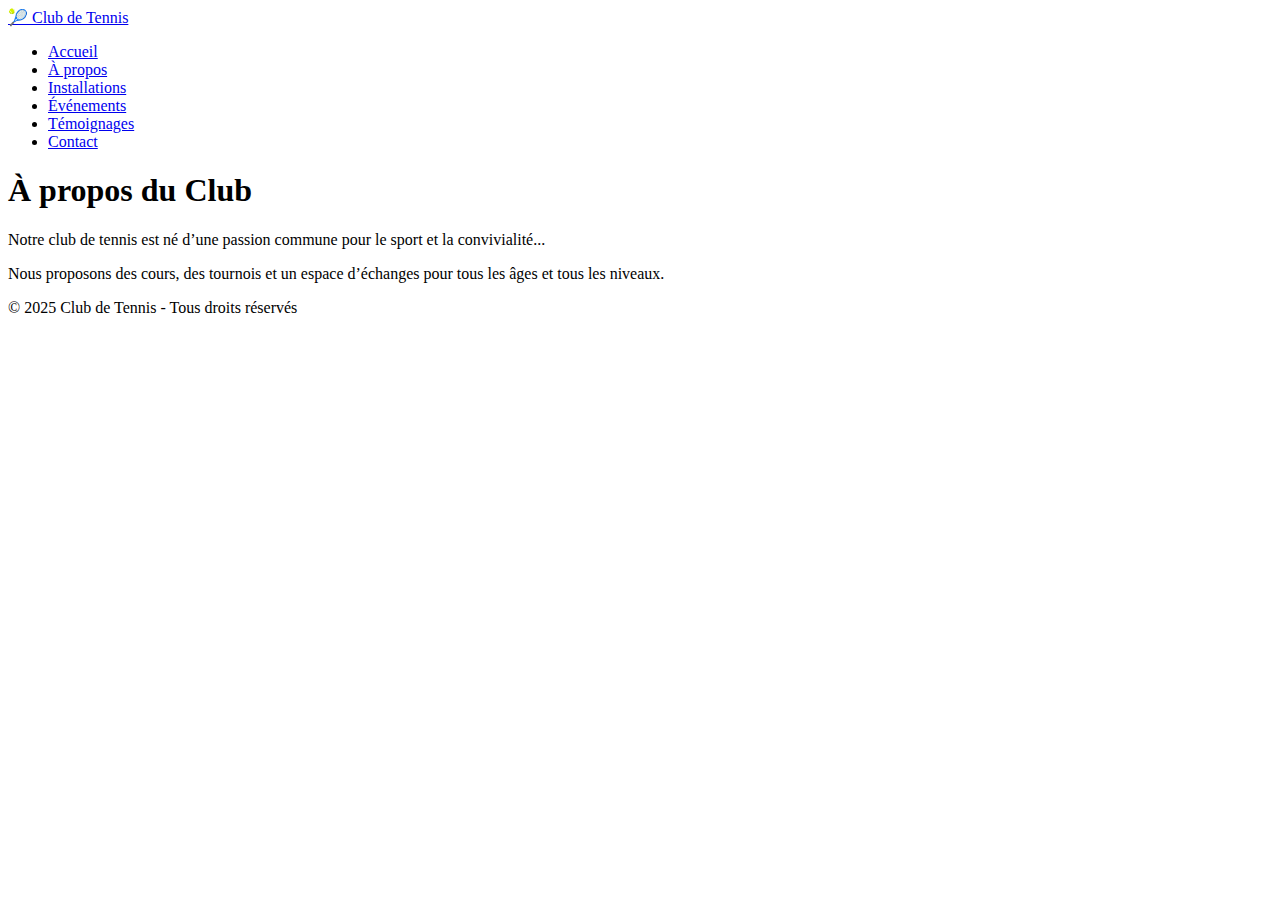
<file: apropos.html>
<!DOCTYPE html>
<html lang="fr">
<head>
    <meta charset="UTF-8">
    <meta name="viewport" content="width=device-width, initial-scale=1.0">
    <title>À propos - Club de Tennis</title>
    <meta name="description" content="Découvrez l’histoire, les valeurs et l’équipe du Club de Tennis.">
    <link rel="stylesheet" href="style.css">
</head>
<body>
    <header>
        <div class="container header-container">
            <div class="logo"><a href="index.html">🎾 Club de Tennis</a></div>
            <nav>
                <ul class="nav-links">
                    <li><a href="index.html">Accueil</a></li>
                    <li><a href="apropos.html" class="active">À propos</a></li>
                    <li><a href="installations.html">Installations</a></li>
                    <li><a href="evenements.html">Événements</a></li>
                    <li><a href="temoignages.html">Témoignages</a></li>
                    <li><a href="contact.html">Contact</a></li>
                </ul>
            </nav>
        </div>
    </header>

    <main class="section">
        <div class="container">
            <h1>À propos du Club</h1>
            <p>Notre club de tennis est né d’une passion commune pour le sport et la convivialité...</p>
            <p>Nous proposons des cours, des tournois et un espace d’échanges pour tous les âges et tous les niveaux.</p>
        </div>
    </main>

    <footer>
        <div class="container footer-container">
            <p>&copy; 2025 Club de Tennis - Tous droits réservés</p>
        </div>
    </footer>
</body>
</html>
</file>
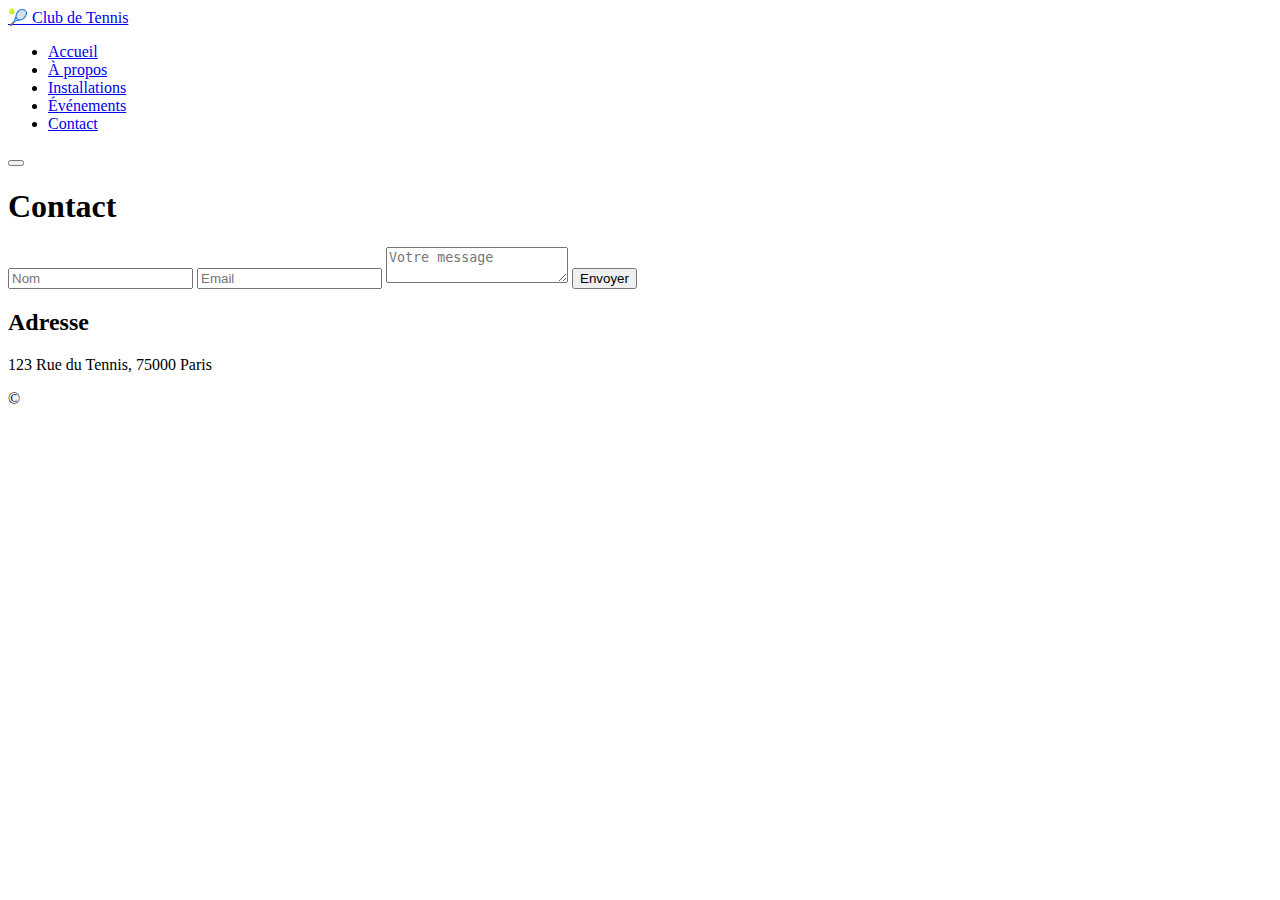
<file: contact.html>
<!DOCTYPE html>
<html lang="fr">
<head>
  <meta charset="utf-8">
  <meta name="viewport" content="width=device-width,initial-scale=1">
  <title>Contact - Club de Tennis</title>
  <meta name="description" content="Contact et informations pratiques du Club de Tennis.">
  <link rel="stylesheet" href="style.css">
</head>
<body>
  <header class="site-header">
    <div class="container header-container">
      <a class="logo" href="index.html">🎾 Club de Tennis</a>
      <nav aria-label="Navigation principale">
        <ul class="nav-links">
          <li><a href="index.html">Accueil</a></li>
          <li><a href="a-propos.html">À propos</a></li>
          <li><a href="installations.html">Installations</a></li>
          <li><a href="evenements.html">Événements</a></li>
          <li><a href="contact.html" class="active">Contact</a></li>
        </ul>
      </nav>
      <button class="burger" aria-label="Ouvrir le menu" aria-expanded="false">
        <span></span><span></span><span></span>
      </button>
    </div>
  </header>

  <main>
    <section class="section section-alt">
      <div class="container">
        <h1>Contact</h1>
        <form action="#" method="post" class="contact-form">
          <input type="text" name="nom" placeholder="Nom" required>
          <input type="email" name="email" placeholder="Email" required>
          <textarea name="message" placeholder="Votre message" required></textarea>
          <button class="btn" type="submit">Envoyer</button>
        </form>

        <h2>Adresse</h2>
        <p>123 Rue du Tennis, 75000 Paris</p>
      </div>
    </section>
  </main>

  <footer class="site-footer">
    <div class="container footer-container">
      <p>&copy;
</file>
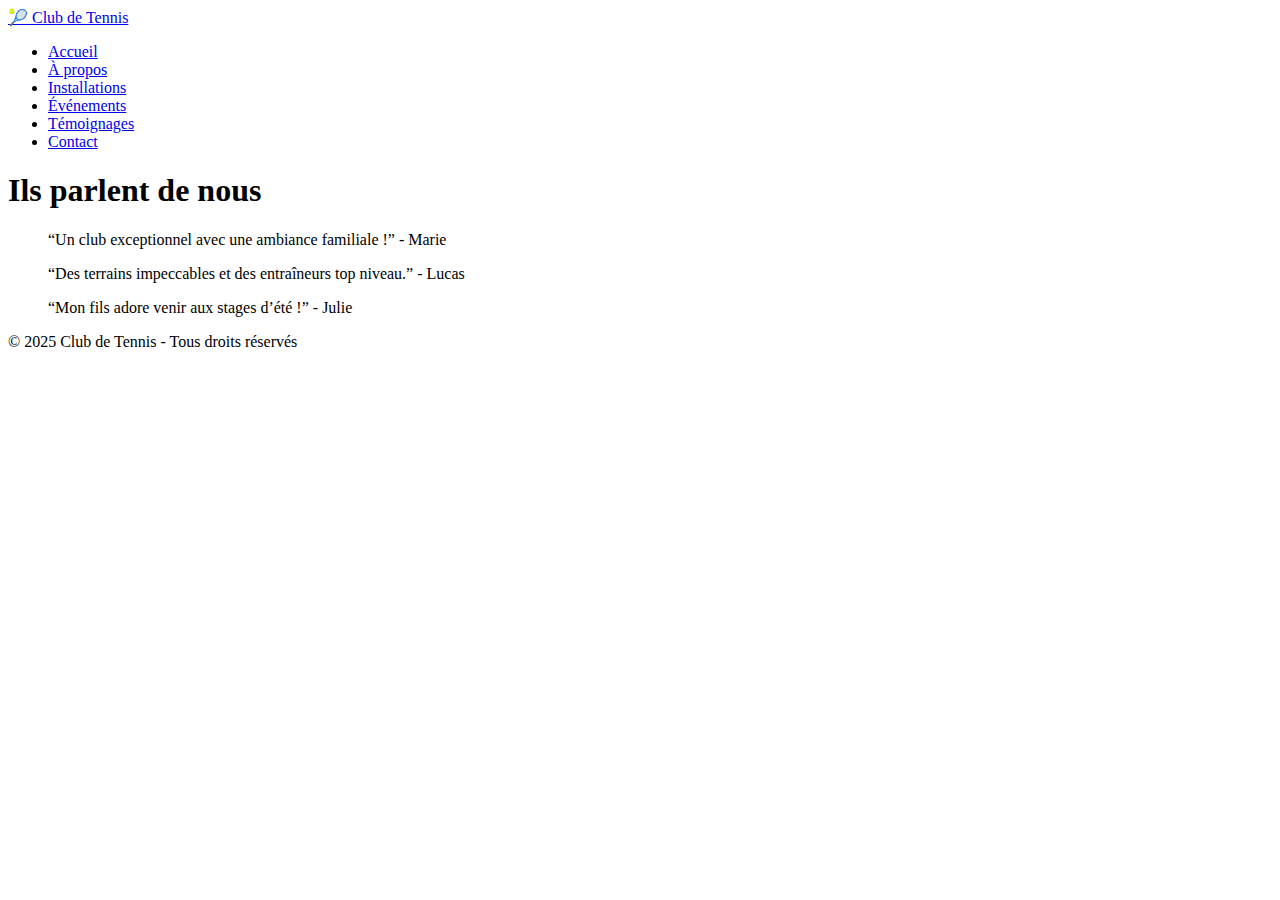
<file: temoignages.html>
<!DOCTYPE html>
<html lang="fr">
<head>
    <meta charset="UTF-8">
    <meta name="viewport" content="width=device-width, initial-scale=1.0">
    <title>Témoignages - Club de Tennis</title>
    <meta name="description" content="Découvrez les avis et témoignages des membres du Club de Tennis.">
    <link rel="stylesheet" href="style.css">
</head>
<body>
    <header>
        <div class="container header-container">
            <div class="logo"><a href="index.html">🎾 Club de Tennis</a></div>
            <nav>
                <ul class="nav-links">
                    <li><a href="index.html">Accueil</a></li>
                    <li><a href="apropos.html">À propos</a></li>
                    <li><a href="installations.html">Installations</a></li>
                    <li><a href="evenements.html">Événements</a></li>
                    <li><a href="temoignages.html" class="active">Témoignages</a></li>
                    <li><a href="contact.html">Contact</a></li>
                </ul>
            </nav>
        </div>
    </header>

    <main class="section">
        <div class="container">
            <h1>Ils parlent de nous</h1>
            <div class="testimonials">
                <blockquote>“Un club exceptionnel avec une ambiance familiale !” <span>- Marie</span></blockquote>
                <blockquote>“Des terrains impeccables et des entraîneurs top niveau.” <span>- Lucas</span></blockquote>
                <blockquote>“Mon fils adore venir aux stages d’été !” <span>- Julie</span></blockquote>
            </div>
        </div>
    </main>

    <footer>
        <div class="container footer-container">
            <p>&copy; 2025 Club de Tennis - Tous droits réservés</p>
        </div>
    </footer>
</body>
</html>
</file>
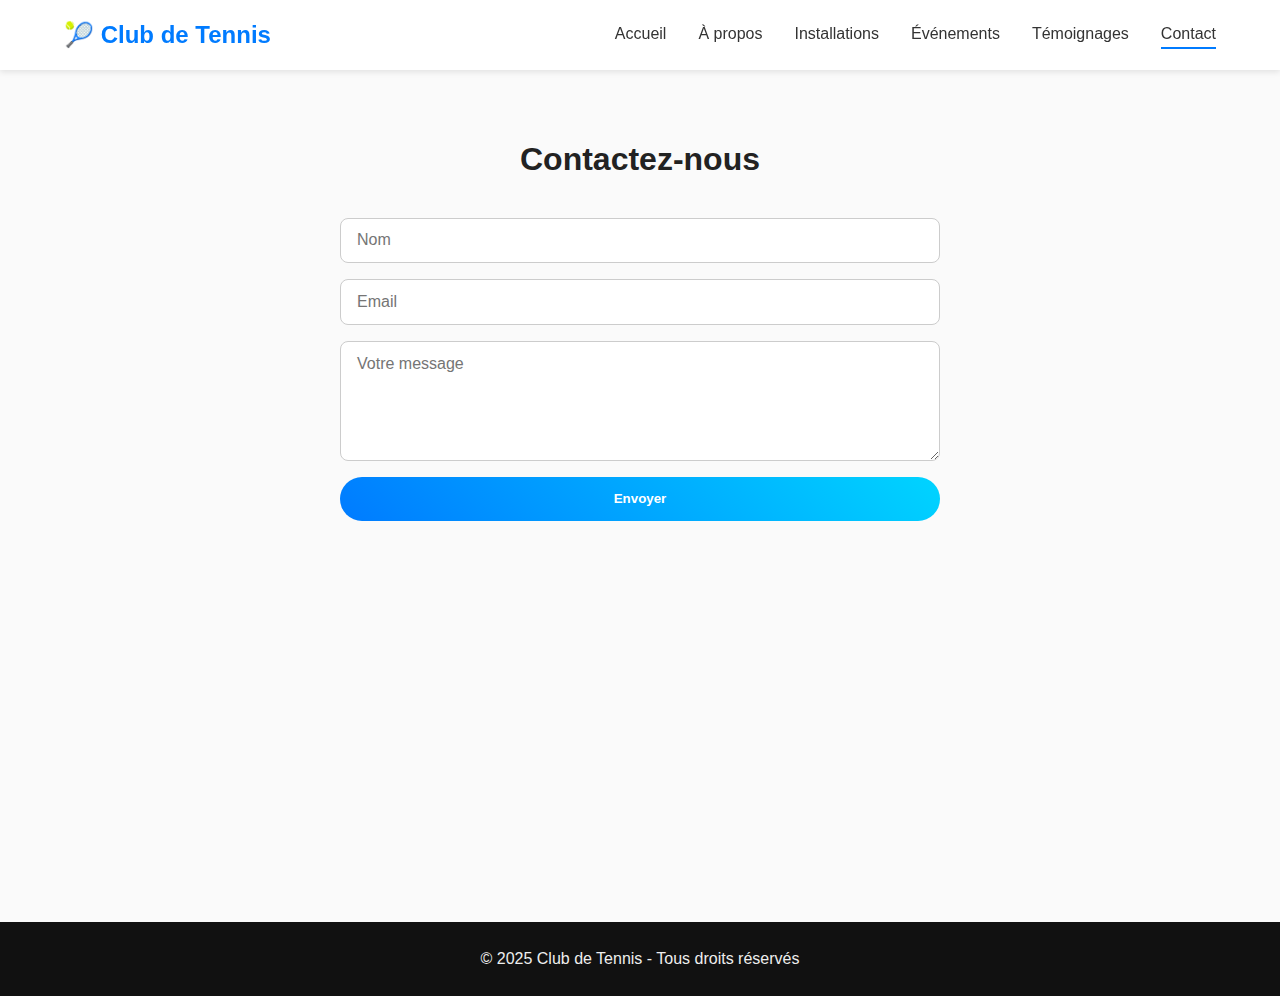
<file: docs/contact.html>
<!DOCTYPE html>
<html lang="fr">
<head>
    <meta charset="UTF-8">
    <meta name="viewport" content="width=device-width, initial-scale=1.0">
    <title>Contact - Club de Tennis</title>
    <meta name="description" content="Contactez le Club de Tennis pour toute information ou inscription.">
    <link rel="stylesheet" href="style.css">
</head>
<body>
    <header>
        <div class="container header-container">
            <div class="logo"><a href="index.html">🎾 Club de Tennis</a></div>
            <nav>
                <ul class="nav-links">
                    <li><a href="index.html">Accueil</a></li>
                    <li><a href="apropos.html">À propos</a></li>
                    <li><a href="installations.html">Installations</a></li>
                    <li><a href="evenements.html">Événements</a></li>
                    <li><a href="temoignages.html">Témoignages</a></li>
                    <li><a href="contact.html" class="active">Contact</a></li>
                </ul>
            </nav>
        </div>
    </header>

    <main class="section">
        <div class="container">
            <h1>Contactez-nous</h1>
            <form action="#" method="post">
                <input type="text" name="nom" placeholder="Nom" required>
                <input type="email" name="email" placeholder="Email" required>
                <textarea name="message" placeholder="Votre message" required></textarea>
                <button type="submit" class="btn">Envoyer</button>
            </form>
            <div class="map">
                <iframe src="https://www.google.com/maps/embed?pb=!1m18..." width="100%" height="250" style="border:0;" loading="lazy"></iframe>
            </div>
        </div>
    </main>

    <footer>
        <div class="container footer-container">
            <p>&copy; 2025 Club de Tennis - Tous droits réservés</p>
        </div>
    </footer>
</body>
</html>
</file>
<file: style.css>

</file>
<file: docs/style.css>
/* -------------------- */
/* RESET & BASE GLOBALE */
/* -------------------- */
* {
  margin: 0;
  padding: 0;
  box-sizing: border-box;
}

html {
  scroll-behavior: smooth;
}

body {
  font-family: "Poppins", Arial, sans-serif;
  line-height: 1.6;
  color: #333;
  background-color: #fafafa;
}

/* Liens */
a {
  color: inherit;
  text-decoration: none;
  transition: color 0.3s ease;
}

a:hover {
  color: #007bff;
}

/* Containers */
.container {
  width: 90%;
  max-width: 1200px;
  margin: 0 auto;
}

/* -------------------- */
/* HEADER & NAVIGATION  */
/* -------------------- */
header {
  background-color: #fff;
  box-shadow: 0 2px 6px rgba(0,0,0,0.1);
  position: sticky;
  top: 0;
  z-index: 1000;
}

.header-container {
  display: flex;
  justify-content: space-between;
  align-items: center;
  padding: 1rem 0;
}

.logo a {
  font-size: 1.5rem;
  font-weight: 700;
  color: #007bff;
}

/* Navigation */
.nav-links {
  display: flex;
  list-style: none;
  gap: 2rem;
}

.nav-links a {
  font-weight: 500;
  position: relative;
}

.nav-links a::after {
  content: "";
  display: block;
  width: 0;
  height: 2px;
  background: #007bff;
  transition: width 0.3s;
  margin: 0 auto;
}

.nav-links a:hover::after,
.nav-links a.active::after {
  width: 100%;
}

/* Menu burger */
.burger {
  display: none;
  flex-direction: column;
  cursor: pointer;
}

.burger div {
  width: 25px;
  height: 3px;
  margin: 4px;
  background-color: #333;
  transition: all 0.3s ease;
}

/* -------------------- */
/* HERO SECTION         */
/* -------------------- */
.hero {
  background: linear-gradient(to right, rgba(0,123,255,0.7), rgba(0,212,255,0.7)),
              url("images/hero-bg.jpg") center/cover no-repeat;
  color: white;
  text-align: center;
  padding: 8rem 1rem;
}

.hero-content h1 {
  font-size: 2.5rem;
  margin-bottom: 1rem;
}

.hero-content h1 span {
  color: #ffea00;
}

.hero-content p {
  font-size: 1.2rem;
  margin-bottom: 2rem;
}

/* Boutons */
.btn {
  background: linear-gradient(45deg, #007bff, #00d4ff);
  color: #fff;
  border: none;
  padding: 0.9rem 1.8rem;
  border-radius: 30px;
  font-weight: 600;
  cursor: pointer;
  transition: transform 0.3s ease, opacity 0.3s ease;
}

.btn:hover {
  opacity: 0.9;
  transform: scale(1.05);
}

/* -------------------- */
/* SECTIONS             */
/* -------------------- */
.section {
  padding: 4rem 0;
}

.section-alt {
  background-color: #f0f4f8;
}

.section h1,
.section h2 {
  text-align: center;
  margin-bottom: 2rem;
  color: #222;
}

/* Cards (Installations, Accueil, etc.) */
.cards {
  display: grid;
  grid-template-columns: repeat(auto-fit, minmax(280px, 1fr));
  gap: 2rem;
}

.card {
  background-color: #fff;
  border-radius: 12px;
  box-shadow: 0 6px 20px rgba(0,0,0,0.08);
  overflow: hidden;
  text-align: center;
  transition: transform 0.3s ease, box-shadow 0.3s ease;
}

.card:hover {
  transform: translateY(-8px);
  box-shadow: 0 12px 25px rgba(0,0,0,0.15);
}

.card img {
  width: 100%;
  height: 200px;
  object-fit: cover;
}

.card h3 {
  margin-top: 1rem;
  font-size: 1.2rem;
  color: #007bff;
}

.card p {
  padding: 0.5rem 1rem 1.5rem;
  font-size: 0.95rem;
}

/* -------------------- */
/* ÉVÉNEMENTS / LISTES  */
/* -------------------- */
.event-list {
  display: grid;
  grid-template-columns: repeat(auto-fit, minmax(300px, 1fr));
  gap: 2rem;
}

.event {
  background: white;
  border-radius: 10px;
  box-shadow: 0 4px 15px rgba(0,0,0,0.08);
  text-align: center;
  overflow: hidden;
  transition: 0.3s;
}

.event:hover {
  transform: translateY(-6px);
}

.event img {
  width: 100%;
  height: 220px;
  object-fit: cover;
}

.event h3 {
  color: #007bff;
  margin-top: 1rem;
}

/* -------------------- */
/* TÉMOIGNAGES          */
/* -------------------- */
.testimonials {
  display: flex;
  flex-direction: column;
  gap: 2rem;
  max-width: 800px;
  margin: 0 auto;
}

blockquote {
  background: white;
  padding: 1.5rem 2rem;
  border-radius: 12px;
  box-shadow: 0 4px 10px rgba(0,0,0,0.08);
  font-style: italic;
  position: relative;
}

blockquote span {
  display: block;
  margin-top: 1rem;
  font-weight: bold;
  color: #007bff;
}

/* -------------------- */
/* CONTACT FORMULAIRE   */
/* -------------------- */
form {
  display: flex;
  flex-direction: column;
  gap: 1rem;
  max-width: 600px;
  margin: 0 auto 2rem;
}

input, textarea {
  padding: 0.8rem 1rem;
  border: 1px solid #ccc;
  border-radius: 8px;
  font-size: 1rem;
  font-family: inherit;
  transition: 0.3s;
}

input:focus, textarea:focus {
  border-color: #007bff;
  outline: none;
  box-shadow: 0 0 4px rgba(0,123,255,0.3);
}

textarea {
  resize: vertical;
  min-height: 120px;
}

/* Map */
.map iframe {
  border-radius: 12px;
  width: 100%;
}

/* -------------------- */
/* FOOTER               */
/* -------------------- */
footer {
  background: #111;
  color: #eee;
  text-align: center;
  padding: 1.5rem 0;
  margin-top: 3rem;
}

.footer-container {
  display: flex;
  flex-direction: column;
  align-items: center;
  gap: 0.5rem;
}

.footer-container a img {
  width: 24px;
  height: 24px;
  margin: 0 6px;
  filter: invert(90%);
  transition: filter 0.3s;
}

.footer-container a img:hover {
  filter: invert(50%) sepia(100%) saturate(300%) hue-rotate(190deg);
}

/* -------------------- */
/* RESPONSIVE DESIGN    */
/* -------------------- */
@media (max-width: 768px) {
  .nav-links {
    position: absolute;
    right: 0;
    top: 70px;
    background: white;
    flex-direction: column;
    width: 200px;
    text-align: center;
    border-radius: 8px;
    box-shadow: 0 4px 20px rgba(0,0,0,0.1);
    display: none;
  }

  .nav-links li {
    margin: 1rem 0;
  }

  .nav-links.active {
    display: flex;
  }

  .burger {
    display: flex;
  }
}
</file>
